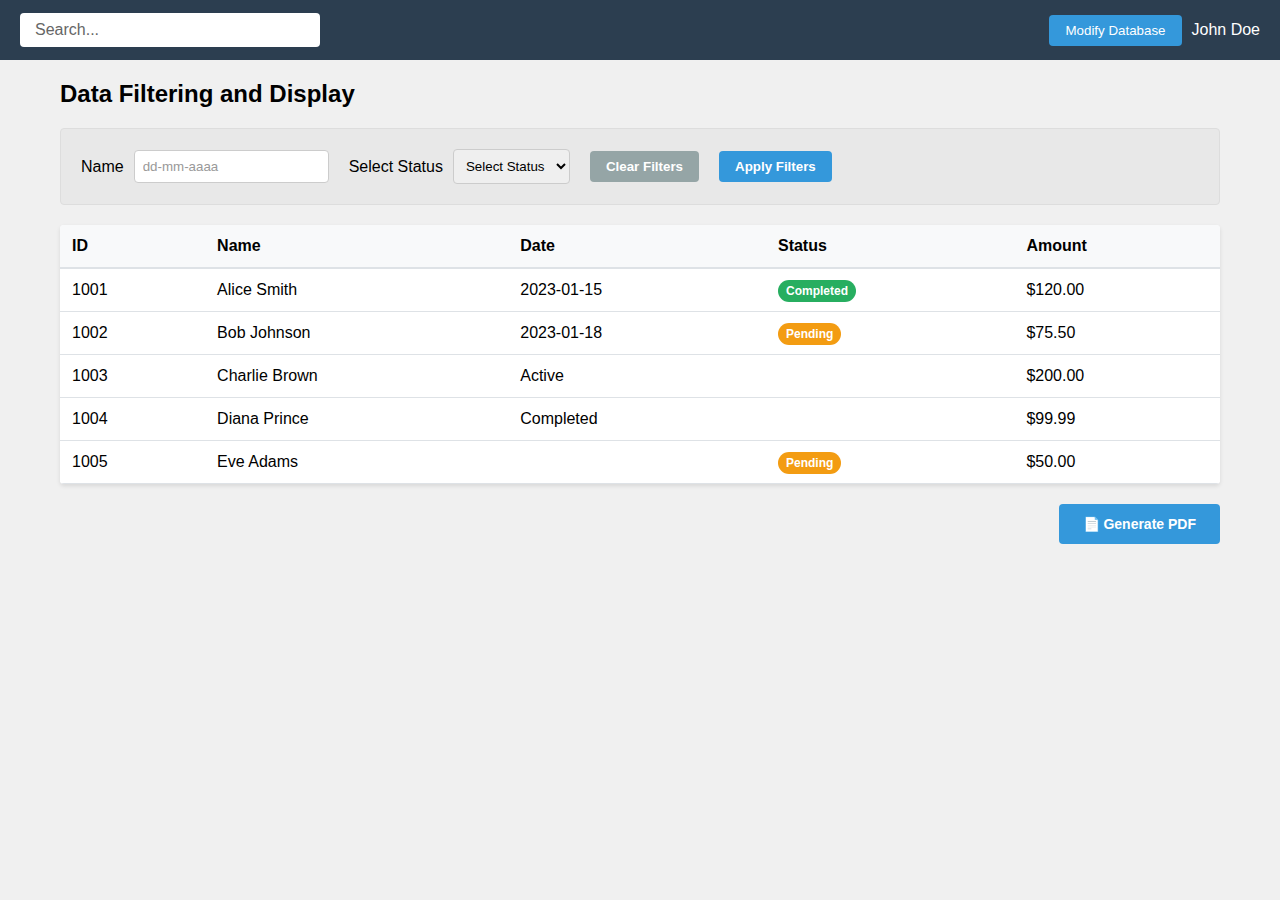
<file: pantalla_principal.html>
<!DOCTYPE html>
<html lang="es">
<head>
    <meta charset="UTF-8">
    <meta name="viewport" content="width=device-width, initial-scale=1.0">
    <title>GlaciarIng - Data Filtering and Display</title>
    <style>
        * {
            margin: 0;
            padding: 0;
            box-sizing: border-box;
        }
        
        body {
            font-family: Arial, sans-serif;
            background-color: #f0f0f0;
        }
        
        /* Header */
        .header {
            background-color: #2c3e50;
            height: 60px;
            display: flex;
            justify-content: space-between;
            align-items: center;
            padding: 0 20px;
            color: white;
        }
        
        .search-box {
            background: white;
            padding: 8px 15px;
            border-radius: 4px;
            color: #666;
            width: 300px;
        }
        
        .user-info {
            display: flex;
            align-items: center;
            gap: 10px;
        }
        
        .modify-btn {
            background-color: #3498db;
            color: white;
            padding: 8px 16px;
            border: none;
            border-radius: 4px;
            cursor: pointer;
        }
        
        /* Main Content */
        .container {
            max-width: 1200px;
            margin: 0 auto;
            padding: 20px;
        }
        
        .title {
            font-size: 24px;
            font-weight: bold;
            margin-bottom: 20px;
            text-align: left;
        }
        
        /* Filters */
        .filters {
            background-color: #e8e8e8;
            border: 1px solid #ddd;
            border-radius: 4px;
            padding: 20px;
            margin-bottom: 20px;
            display: flex;
            align-items: center;
            gap: 20px;
        }
        
        .filter-group {
            display: flex;
            align-items: center;
            gap: 10px;
        }
        
        .filter-input, .filter-select {
            padding: 8px;
            border: 1px solid #ccc;
            border-radius: 4px;
        }
        
        .btn {
            padding: 8px 16px;
            border: none;
            border-radius: 4px;
            cursor: pointer;
            font-weight: bold;
        }
        
        .btn-clear {
            background-color: #95a5a6;
            color: white;
        }
        
        .btn-apply {
            background-color: #3498db;
            color: white;
        }
        
        /* Table */
        .table-container {
            background: white;
            border-radius: 4px;
            overflow: hidden;
            box-shadow: 0 2px 4px rgba(0,0,0,0.1);
            margin-bottom: 20px;
        }
        
        table {
            width: 100%;
            border-collapse: collapse;
        }
        
        th {
            background-color: #f8f9fa;
            padding: 12px;
            text-align: left;
            border-bottom: 2px solid #dee2e6;
            font-weight: bold;
        }
        
        td {
            padding: 12px;
            border-bottom: 1px solid #dee2e6;
        }
        
        .status-completed {
            background-color: white;
        }

        .status-pending {
            background-color: white;
        }

        .status-active {
            background-color: white;
        }
        
        .status-badge {
            padding: 4px 8px;
            border-radius: 12px;
            font-size: 12px;
            font-weight: bold;
        }
        
        .status-completed .status-badge {
            background-color: #27ae60;
            color: white;
        }

        .status-pending .status-badge {
            background-color: #f39c12;
            color: white;
        }

        .status-active .status-badge {
            background-color: #3498db;
            color: white;
        }
        
        /* PDF Button */
        .pdf-btn {
            background-color: #3498db;
            color: white;
            padding: 12px 24px;
            border: none;
            border-radius: 4px;
            font-size: 14px;
            font-weight: bold;
            cursor: pointer;
            float: right;
        }
        
        .pdf-btn:before {
            content: "📄 ";
        }
    </style>
</head>
<body>
    <!-- Header -->
    <div class="header">
        <div class="search-box">Search...</div>
        <div class="user-info">
            <button class="modify-btn" onclick="window.open('pantalla_secundaria.html', '_blank')">Modify Database</button>
            <span>John Doe</span>
        </div>
    </div>
    
    <!-- Main Content -->
    <div class="container">
        <h1 class="title">Data Filtering and Display</h1>
        
        <!-- Filters -->
        <div class="filters">
            <div class="filter-group">
                <label>Name</label>
                <input type="text" class="filter-input" value="dd-mm-aaaa" style="color: #999;">
            </div>
            <div class="filter-group">
                <label>Select Status</label>
                <select class="filter-select">
                    <option>Select Status</option>
                    <option>Active</option>
                    <option>Completed</option>
                    <option>Pending</option>
                </select>
            </div>
            <button class="btn btn-clear">Clear Filters</button>
            <button class="btn btn-apply">Apply Filters</button>
        </div>
        
        <!-- Table -->
        <div class="table-container">
            <table>
                <thead>
                    <tr>
                        <th>ID</th>
                        <th>Name</th>
                        <th>Date</th>
                        <th>Status</th>
                        <th>Amount</th>
                    </tr>
                </thead>
                <tbody>
                    <tr class="status-completed">
                        <td>1001</td>
                        <td>Alice Smith</td>
                        <td>2023-01-15</td>
                        <td><span class="status-badge">Completed</span></td>
                        <td>$120.00</td>
                    </tr>
                    <tr class="status-pending">
                        <td>1002</td>
                        <td>Bob Johnson</td>
                        <td>2023-01-18</td>
                        <td><span class="status-badge">Pending</span></td>
                        <td>$75.50</td>
                    </tr>
                    <tr>
                        <td>1003</td>
                        <td>Charlie Brown</td>
                        <td>Active</td>
                        <td></td>
                        <td>$200.00</td>
                    </tr>
                    <tr>
                        <td>1004</td>
                        <td>Diana Prince</td>
                        <td>Completed</td>
                        <td></td>
                        <td>$99.99</td>
                    </tr>
                    <tr class="status-pending">
                        <td>1005</td>
                        <td>Eve Adams</td>
                        <td></td>
                        <td><span class="status-badge">Pending</span></td>
                        <td>$50.00</td>
                    </tr>
                </tbody>
            </table>
        </div>
        
        <!-- PDF Button -->
        <button class="pdf-btn">Generate PDF</button>
    </div>
</body>
</html>
</file>
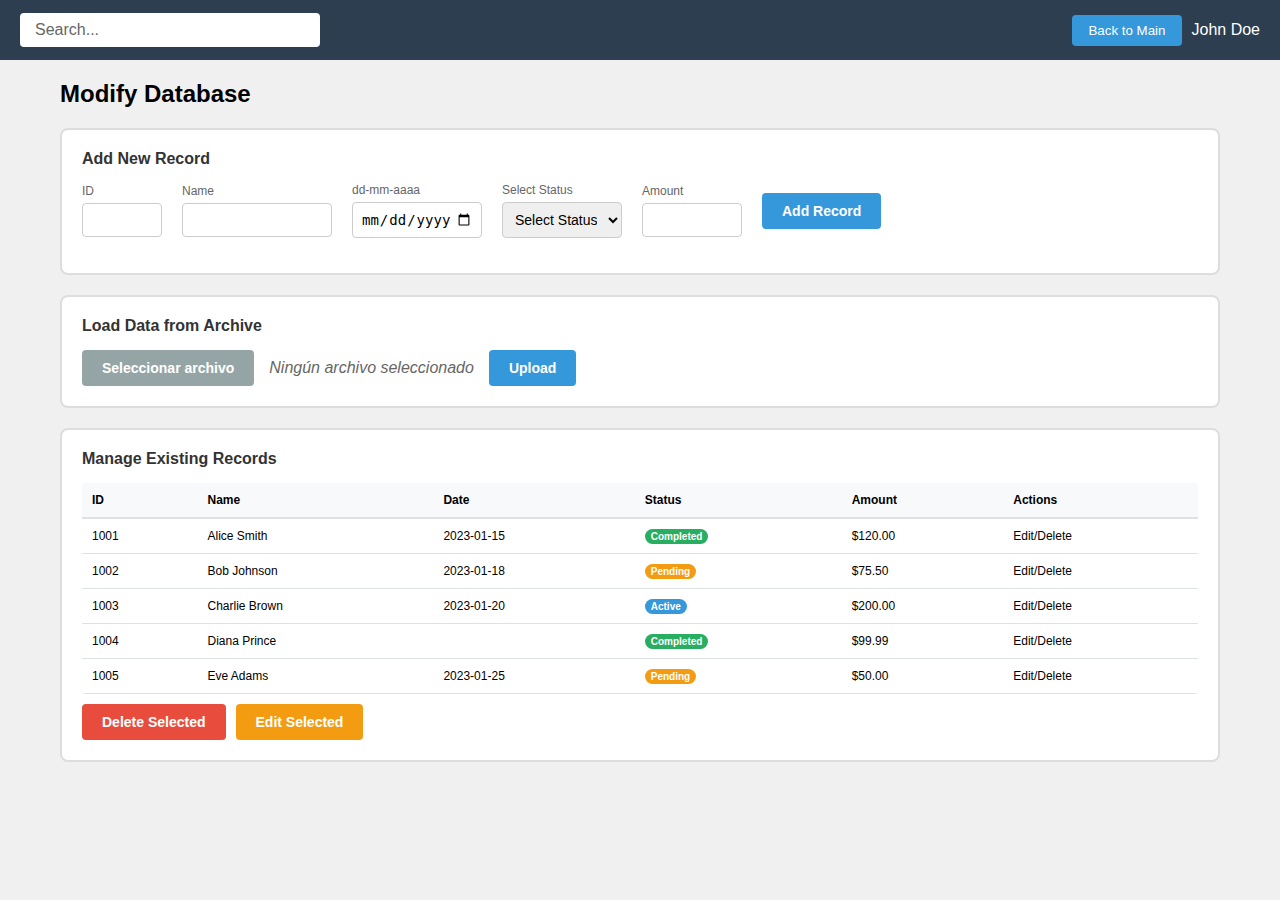
<file: pantalla_secundaria.html>
<!DOCTYPE html>
<html lang="es">
<head>
    <meta charset="UTF-8">
    <meta name="viewport" content="width=device-width, initial-scale=1.0">
    <title>GlaciarIng - Modify Database</title>
    <style>
        * {
            margin: 0;
            padding: 0;
            box-sizing: border-box;
        }
        
        body {
            font-family: Arial, sans-serif;
            background-color: #f0f0f0;
        }
        
        /* Header */
        .header {
            background-color: #2c3e50;
            height: 60px;
            display: flex;
            justify-content: space-between;
            align-items: center;
            padding: 0 20px;
            color: white;
        }
        
        .search-box {
            background: white;
            padding: 8px 15px;
            border-radius: 4px;
            color: #666;
            width: 300px;
        }
        
        .user-info {
            display: flex;
            align-items: center;
            gap: 10px;
        }
        
        .back-btn {
            background-color: #3498db;
            color: white;
            padding: 8px 16px;
            border: none;
            border-radius: 4px;
            cursor: pointer;
        }
        
        /* Main Content */
        .container {
            max-width: 1200px;
            margin: 0 auto;
            padding: 20px;
        }
        
        .title {
            font-size: 24px;
            font-weight: bold;
            margin-bottom: 20px;
            text-align: left;
        }
        
        /* Sections */
        .section {
            background: white;
            border: 2px solid #ddd;
            border-radius: 8px;
            margin-bottom: 20px;
            padding: 20px;
        }
        
        .section-title {
            font-size: 16px;
            font-weight: bold;
            margin-bottom: 15px;
            color: #333;
        }
        
        /* Add New Record Form */
        .form-row {
            display: flex;
            gap: 20px;
            margin-bottom: 15px;
            align-items: center;
        }
        
        .form-group {
            display: flex;
            flex-direction: column;
            gap: 5px;
        }
        
        .form-group label {
            font-size: 12px;
            color: #666;
        }
        
        .form-input, .form-select {
            padding: 8px;
            border: 1px solid #ccc;
            border-radius: 4px;
            font-size: 14px;
        }
        
        .btn {
            padding: 10px 20px;
            border: none;
            border-radius: 4px;
            cursor: pointer;
            font-weight: bold;
            font-size: 14px;
        }
        
        .btn-primary {
            background-color: #3498db;
            color: white;
        }
        
        .btn-secondary {
            background-color: #95a5a6;
            color: white;
        }
        
        /* File Upload */
        .file-upload {
            display: flex;
            align-items: center;
            gap: 15px;
        }
        
        .file-info {
            color: #666;
            font-style: italic;
        }
        
        /* Table */
        .table-container {
            background: white;
            border-radius: 4px;
            overflow: hidden;
            max-height: 300px;
            overflow-y: auto;
        }
        
        table {
            width: 100%;
            border-collapse: collapse;
        }
        
        th {
            background-color: #f8f9fa;
            padding: 10px;
            text-align: left;
            border-bottom: 2px solid #dee2e6;
            font-weight: bold;
            font-size: 12px;
            position: sticky;
            top: 0;
        }
        
        td {
            padding: 10px;
            border-bottom: 1px solid #dee2e6;
            font-size: 12px;
        }
        
        .status-completed {
            background-color: white;
        }

        .status-pending {
            background-color: white;
        }

        .status-active {
            background-color: white;
        }
        
        .status-badge {
            padding: 2px 6px;
            border-radius: 8px;
            font-size: 10px;
            font-weight: bold;
        }

        .status-completed .status-badge {
            background-color: #27ae60;
            color: white;
        }

        .status-pending .status-badge {
            background-color: #f39c12;
            color: white;
        }

        .status-active .status-badge {
            background-color: #3498db;
            color: white;
        }
        
        .action-buttons {
            display: flex;
            gap: 10px;
            margin-top: 10px;
        }
        
        .btn-danger {
            background-color: #e74c3c;
            color: white;
        }
        
        .btn-warning {
            background-color: #f39c12;
            color: white;
        }
    </style>
</head>
<body>
    <!-- Header -->
    <div class="header">
        <div class="search-box">Search...</div>
        <div class="user-info">
            <button class="back-btn" onclick="window.open('pantalla_principal.html', '_blank')">Back to Main</button>
            <span>John Doe</span>
        </div>
    </div>
    
    <!-- Main Content -->
    <div class="container">
        <h1 class="title">Modify Database</h1>
        
        <!-- Add New Record Section -->
        <div class="section">
            <div class="section-title">Add New Record</div>
            <div class="form-row">
                <div class="form-group">
                    <label>ID</label>
                    <input type="text" class="form-input" style="width: 80px;">
                </div>
                <div class="form-group">
                    <label>Name</label>
                    <input type="text" class="form-input" style="width: 150px;">
                </div>
                <div class="form-group">
                    <label>dd-mm-aaaa</label>
                    <input type="date" class="form-input" style="width: 130px;">
                </div>
                <div class="form-group">
                    <label>Select Status</label>
                    <select class="form-select" style="width: 120px;">
                        <option>Select Status</option>
                        <option>Active</option>
                        <option>Completed</option>
                        <option>Pending</option>
                    </select>
                </div>
                <div class="form-group">
                    <label>Amount</label>
                    <input type="number" class="form-input" style="width: 100px;">
                </div>
                <button class="btn btn-primary">Add Record</button>
            </div>
        </div>
        
        <!-- Load Data from Archive Section -->
        <div class="section">
            <div class="section-title">Load Data from Archive</div>
            <div class="file-upload">
                <button class="btn btn-secondary">Seleccionar archivo</button>
                <span class="file-info">Ningún archivo seleccionado</span>
                <button class="btn btn-primary">Upload</button>
            </div>
        </div>
        
        <!-- Manage Existing Records Section -->
        <div class="section">
            <div class="section-title">Manage Existing Records</div>
            <div class="table-container">
                <table>
                    <thead>
                        <tr>
                            <th>ID</th>
                            <th>Name</th>
                            <th>Date</th>
                            <th>Status</th>
                            <th>Amount</th>
                            <th>Actions</th>
                        </tr>
                    </thead>
                    <tbody>
                        <tr class="status-completed">
                            <td>1001</td>
                            <td>Alice Smith</td>
                            <td>2023-01-15</td>
                            <td><span class="status-badge">Completed</span></td>
                            <td>$120.00</td>
                            <td>Edit/Delete</td>
                        </tr>
                        <tr class="status-pending">
                            <td>1002</td>
                            <td>Bob Johnson</td>
                            <td>2023-01-18</td>
                            <td><span class="status-badge">Pending</span></td>
                            <td>$75.50</td>
                            <td>Edit/Delete</td>
                        </tr>
                        <tr class="status-active">
                            <td>1003</td>
                            <td>Charlie Brown</td>
                            <td>2023-01-20</td>
                            <td><span class="status-badge">Active</span></td>
                            <td>$200.00</td>
                            <td>Edit/Delete</td>
                        </tr>
                        <tr class="status-completed">
                            <td>1004</td>
                            <td>Diana Prince</td>
                            <td></td>
                            <td><span class="status-badge">Completed</span></td>
                            <td>$99.99</td>
                            <td>Edit/Delete</td>
                        </tr>
                        <tr class="status-pending">
                            <td>1005</td>
                            <td>Eve Adams</td>
                            <td>2023-01-25</td>
                            <td><span class="status-badge">Pending</span></td>
                            <td>$50.00</td>
                            <td>Edit/Delete</td>
                        </tr>
                    </tbody>
                </table>
            </div>
            <div class="action-buttons">
                <button class="btn btn-danger">Delete Selected</button>
                <button class="btn btn-warning">Edit Selected</button>
            </div>
        </div>
    </div>
</body>
</html>
</file>
